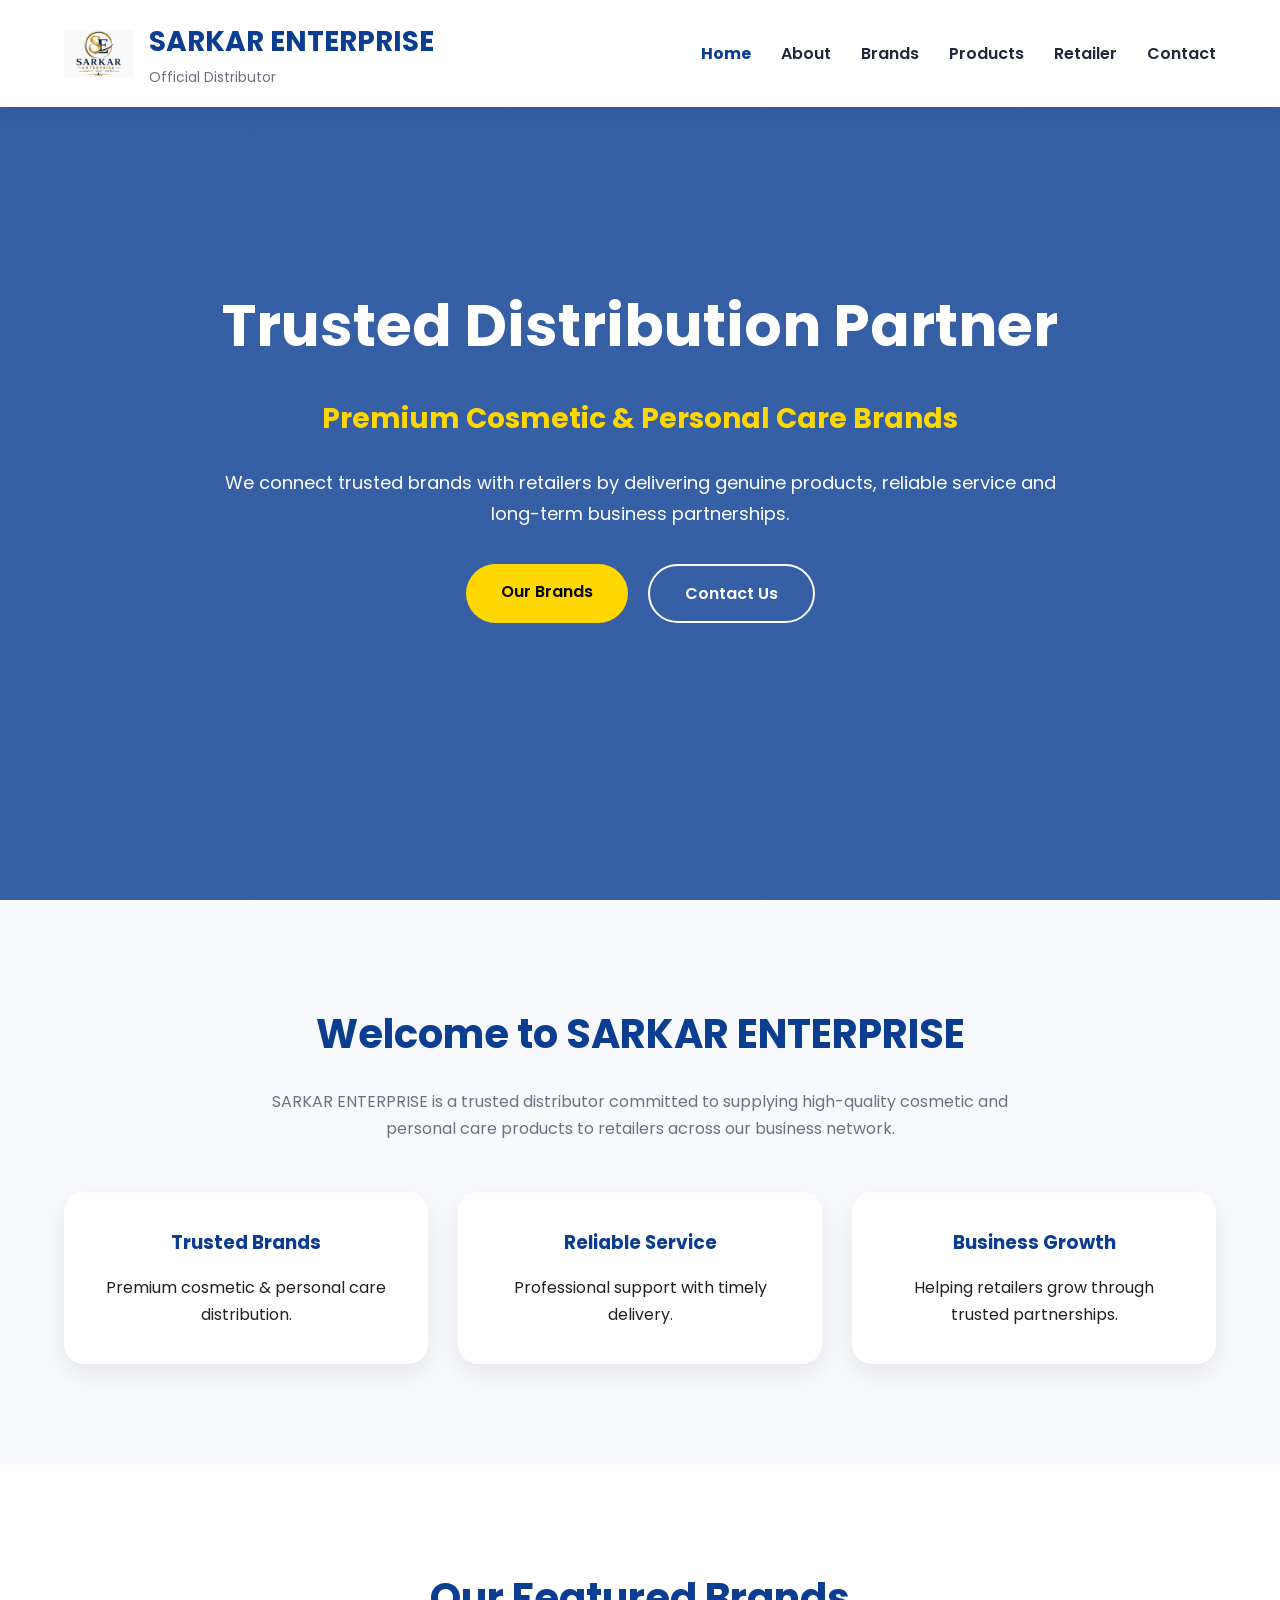
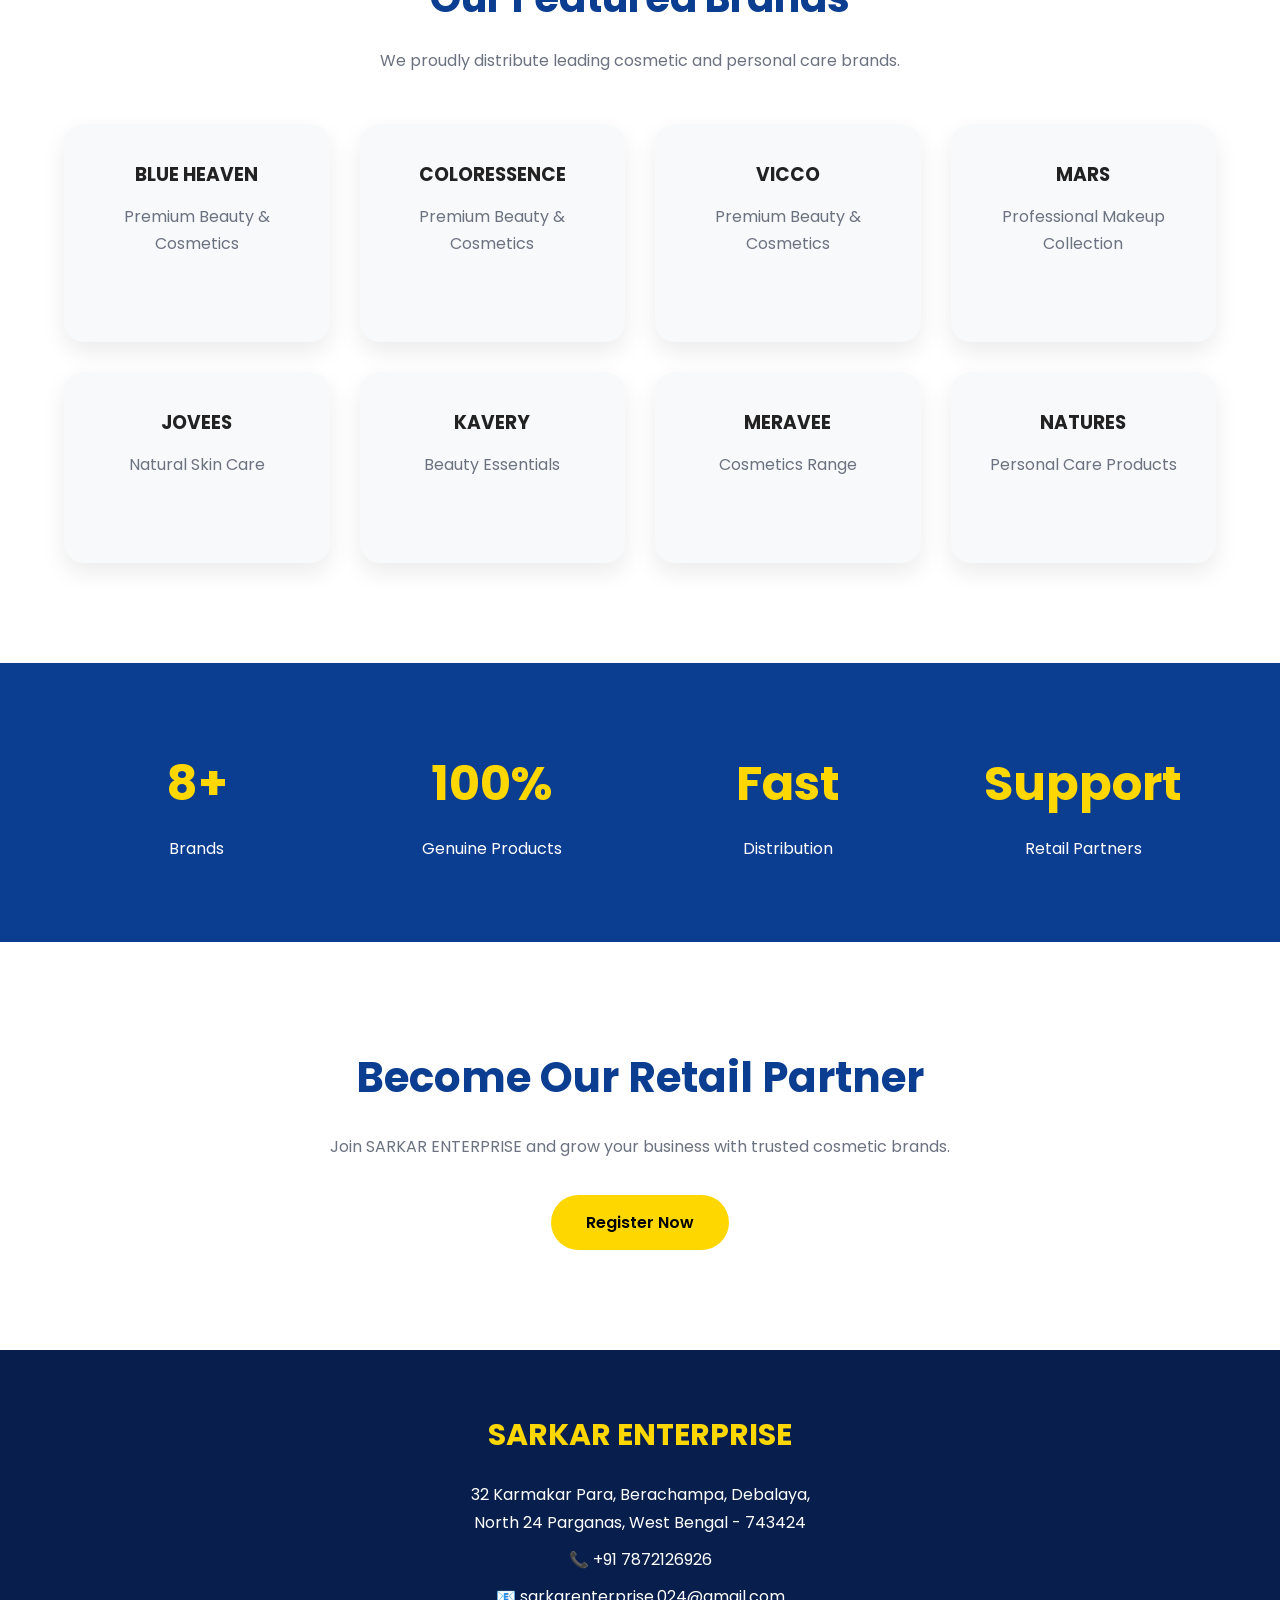
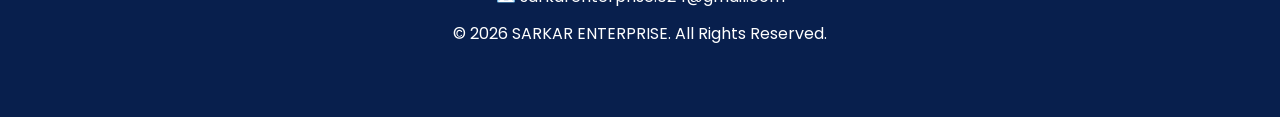
<file: index.html>
<!DOCTYPE html>
<html lang="en">
<head>

<meta charset="UTF-8">
<meta name="viewport" content="width=device-width, initial-scale=1.0">

<title>SARKAR ENTERPRISE | Official Distributor</title>

<meta name="description" content="Official website of SARKAR ENTERPRISE - Distributor of Premium Cosmetic & Personal Care Brands.">

<meta name="keywords" content="Sarkar Enterprise, Blue Heaven, Mars, Jovees, Cosmetics Distributor">

<link rel="stylesheet" href="css/style.css">

<link rel="preconnect" href="https://fonts.googleapis.com">
<link rel="preconnect" href="https://fonts.gstatic.com" crossorigin>

<link href="https://fonts.googleapis.com/css2?family=Poppins:wght@300;400;500;600;700;800&display=swap" rel="stylesheet">

</head>

<body>

<header>

<div class="container">

<div class="logo">

<img src="images/logo.png" alt="SARKAR ENTERPRISE">

<div>

<h2>SARKAR ENTERPRISE</h2>

<p>Official Distributor</p>

</div>

</div>
<button class="menu-toggle">☰</button>
<nav>

<ul>

<li><a href="index.html">Home</a></li>

<li><a href="about.html">About</a></li>

<li><a href="brands.html">Brands</a></li>

<li><a href="products.html">Products</a></li>

<li><a href="retailer.html">Retailer</a></li>

<li><a href="contact.html">Contact</a></li>

</ul>

</nav>

</div>

</header>

<section class="hero">

<div class="hero-content">

<h1>Trusted Distribution Partner</h1>

<h3>Premium Cosmetic & Personal Care Brands</h3>

<p>

We connect trusted brands with retailers by delivering genuine products, reliable service and long-term business partnerships.

</p>

<div class="hero-buttons">

<a href="brands.html" class="btn">Our Brands</a>

<a href="contact.html" class="btn btn-outline">Contact Us</a>

</div>

</div>

</section>

<section class="overview">

<div class="container">

<h2>Welcome to SARKAR ENTERPRISE</h2>

<p>

SARKAR ENTERPRISE is a trusted distributor committed to supplying high-quality cosmetic and personal care products to retailers across our business network.

</p>

<div class="cards">

<div class="card">

<h3>Trusted Brands</h3>

<p>Premium cosmetic & personal care distribution.</p>

</div>

<div class="card">

<h3>Reliable Service</h3>

<p>Professional support with timely delivery.</p>

</div>

<div class="card">

<h3>Business Growth</h3>

<p>Helping retailers grow through trusted partnerships.</p>

</div>

</div>

</div>

</section>
<section class="featured-brands">

<div class="container">

<h2>Our Featured Brands</h2>

<p>
We proudly distribute leading cosmetic and personal care brands.
</p>

<div class="brand-grid">

<div class="brand-box">
<h3>BLUE HEAVEN</h3>
<p>Premium Beauty & Cosmetics</p>
</div>

  <div class="brand-box">
<h3>COLORESSENCE</h3>
<p>Premium Beauty & Cosmetics</p>
</div>

  <div class="brand-box">
<h3>VICCO</h3>
<p>Premium Beauty & Cosmetics</p>
</div>
  
<div class="brand-box">
<h3>MARS</h3>
<p>Professional Makeup Collection</p>
</div>

<div class="brand-box">
<h3>JOVEES</h3>
<p>Natural Skin Care</p>
</div>

<div class="brand-box">
<h3>KAVERY</h3>
<p>Beauty Essentials</p>
</div>

<div class="brand-box">
<h3>MERAVEE</h3>
<p>Cosmetics Range</p>
</div>

<div class="brand-box">
<h3>NATURES</h3>
<p>Personal Care Products</p>
</div>

</div>

</div>

</section>

<section class="business-stats">

<div class="container">

<div class="stat-box">
<h2>8+</h2>
<p>Brands</p>
</div>

<div class="stat-box">
<h2>100%</h2>
<p>Genuine Products</p>
</div>

<div class="stat-box">
<h2>Fast</h2>
<p>Distribution</p>
</div>

<div class="stat-box">
<h2>Support</h2>
<p>Retail Partners</p>
</div>

</div>

</section>

<section class="cta">

<div class="container">

<h2>Become Our Retail Partner</h2>

<p>
Join SARKAR ENTERPRISE and grow your business with trusted cosmetic brands.
</p>

<a href="retailer.html" class="btn">
Register Now
</a>

</div>

</section>

<footer>

<div class="container">

<h3>SARKAR ENTERPRISE</h3>

<p>
32 Karmakar Para, Berachampa, Debalaya,<br>
North 24 Parganas, West Bengal - 743424
</p>

<p>
📞 +91 7872126926
</p>

<p>
📧 sarkarenterprise.024@gmail.com
</p>

<p>
© 2026 SARKAR ENTERPRISE. All Rights Reserved.
</p>

</div>

</footer>

<script src="js/script.js"></script>

</body>
</html>
</file>
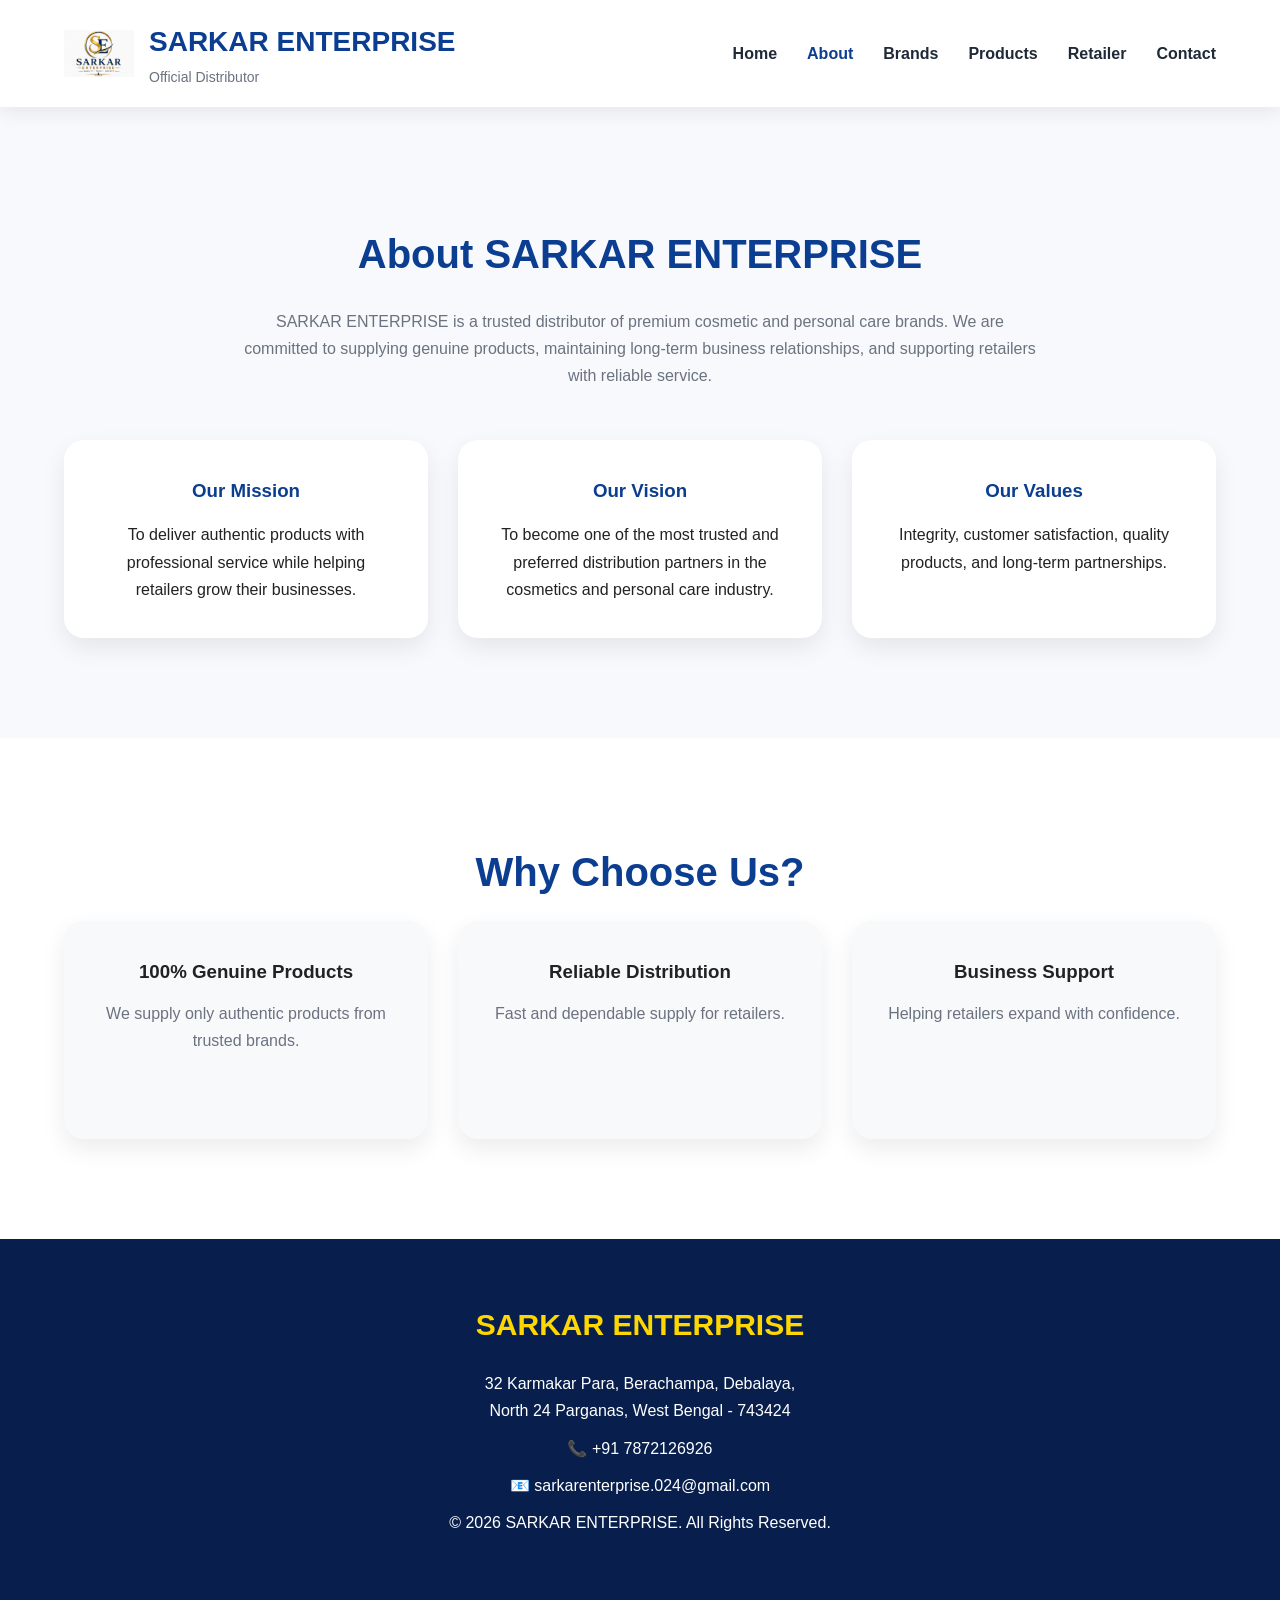
<file: about.html>
<!DOCTYPE html>
<html lang="en">
<head>

<meta charset="UTF-8">
<meta name="viewport" content="width=device-width, initial-scale=1.0">

<title>About Us | SARKAR ENTERPRISE</title>

<link rel="stylesheet" href="css/style.css">

</head>

<body>

<header>

<div class="container">

<div class="logo">

<img src="images/logo.png" alt="SARKAR ENTERPRISE">

<div>
<h2>SARKAR ENTERPRISE</h2>
<p>Official Distributor</p>
</div>

</div>

<nav>

<ul>

<li><a href="index.html">Home</a></li>
<li><a href="about.html">About</a></li>
<li><a href="brands.html">Brands</a></li>
<li><a href="products.html">Products</a></li>
<li><a href="retailer.html">Retailer</a></li>
<li><a href="contact.html">Contact</a></li>

</ul>

</nav>

</div>

</header>

<section class="overview" style="margin-top:120px;">

<div class="container">

<h2>About SARKAR ENTERPRISE</h2>

<p>

SARKAR ENTERPRISE is a trusted distributor of premium cosmetic and personal care brands. We are committed to supplying genuine products, maintaining long-term business relationships, and supporting retailers with reliable service.

</p>

<div class="cards">

<div class="card">

<h3>Our Mission</h3>

<p>

To deliver authentic products with professional service while helping retailers grow their businesses.

</p>

</div>

<div class="card">

<h3>Our Vision</h3>

<p>

To become one of the most trusted and preferred distribution partners in the cosmetics and personal care industry.

</p>

</div>

<div class="card">

<h3>Our Values</h3>

<p>

Integrity, customer satisfaction, quality products, and long-term partnerships.

</p>

</div>

</div>

</div>

</section>

<section class="featured-brands">

<div class="container">

<h2>Why Choose Us?</h2>

<div class="brand-grid">

<div class="brand-box">

<h3>100% Genuine Products</h3>

<p>We supply only authentic products from trusted brands.</p>

</div>

<div class="brand-box">

<h3>Reliable Distribution</h3>

<p>Fast and dependable supply for retailers.</p>

</div>

<div class="brand-box">

<h3>Business Support</h3>

<p>Helping retailers expand with confidence.</p>

</div>

</div>

</div>

</section>

<footer>

<div class="container">

<h3>SARKAR ENTERPRISE</h3>

<p>32 Karmakar Para, Berachampa, Debalaya,<br>North 24 Parganas, West Bengal - 743424</p>

<p>📞 +91 7872126926</p>

<p>📧 sarkarenterprise.024@gmail.com</p>

<p>© 2026 SARKAR ENTERPRISE. All Rights Reserved.</p>

</div>

</footer>

<script src="js/script.js"></script>

</body>
</html>
</file>
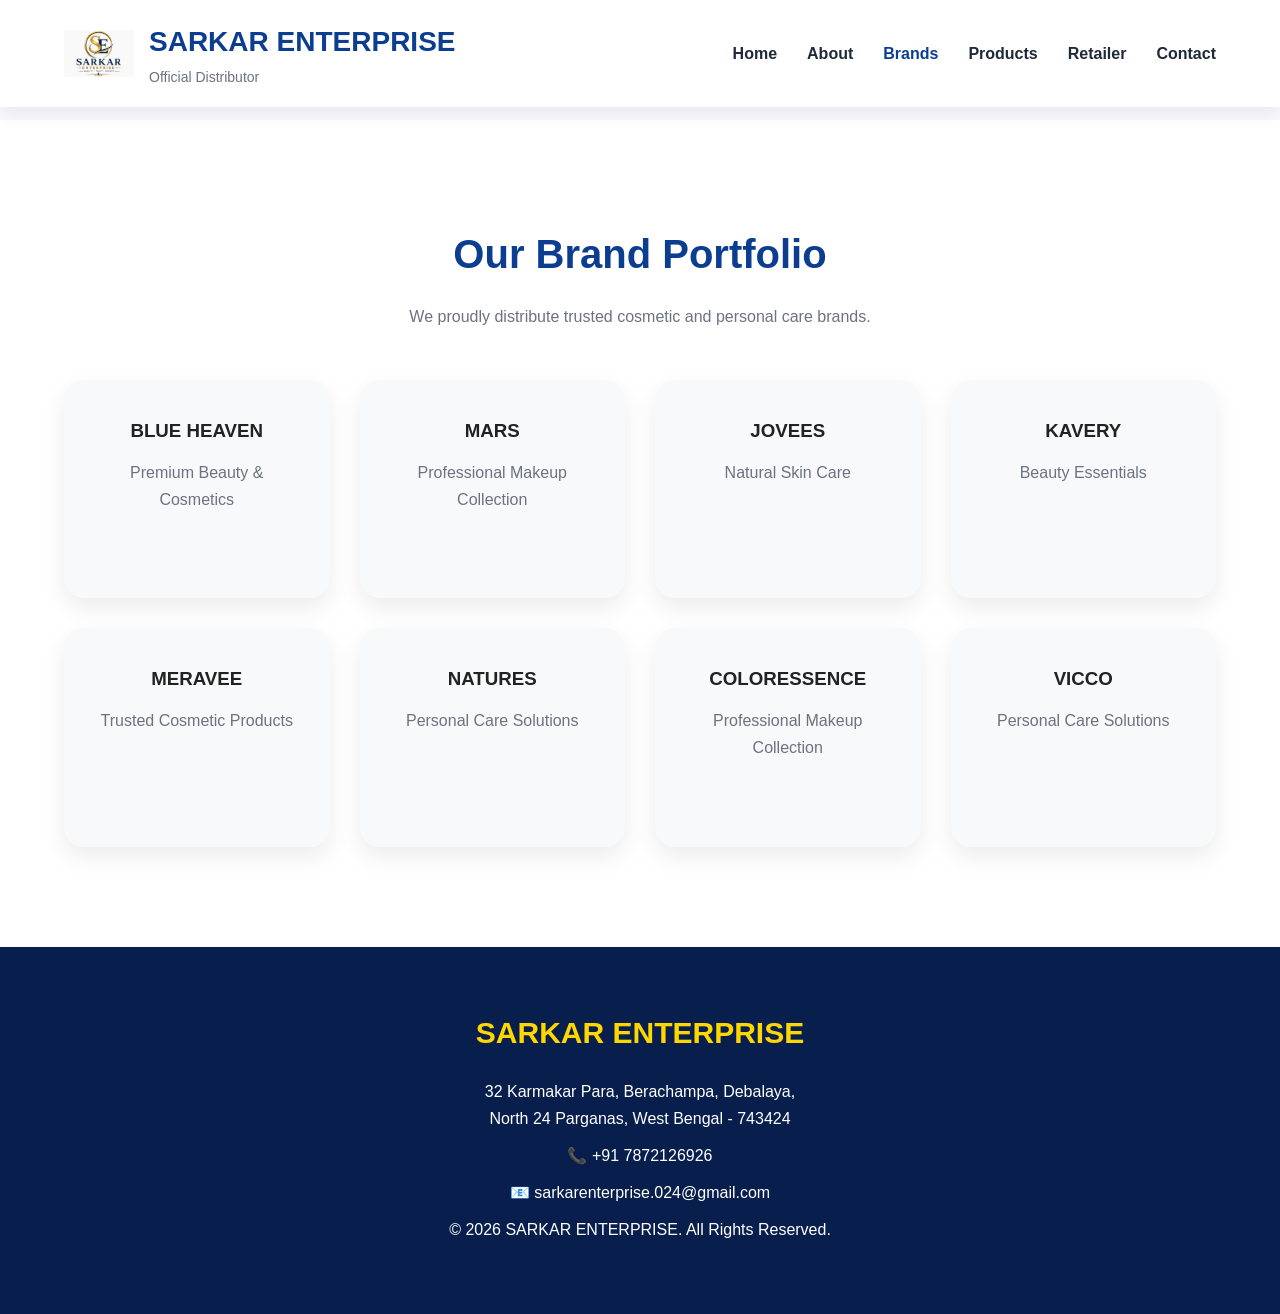
<file: brands.html>
<!DOCTYPE html>
<html lang="en">
<head>
<meta charset="UTF-8">
<meta name="viewport" content="width=device-width, initial-scale=1.0">

<title>Our Brands | SARKAR ENTERPRISE</title>

<link rel="stylesheet" href="css/style.css">
</head>

<body>

<header>
<div class="container">

<div class="logo">
<img src="images/logo.png" alt="SARKAR ENTERPRISE">

<div>
<h2>SARKAR ENTERPRISE</h2>
<p>Official Distributor</p>
</div>

</div>

<nav>
<ul>
<li><a href="index.html">Home</a></li>
<li><a href="about.html">About</a></li>
<li><a href="brands.html">Brands</a></li>
<li><a href="products.html">Products</a></li>
<li><a href="retailer.html">Retailer</a></li>
<li><a href="contact.html">Contact</a></li>
</ul>
</nav>

</div>
</header>

<section class="featured-brands" style="margin-top:120px;">

<div class="container">

<h2>Our Brand Portfolio</h2>

<p>
We proudly distribute trusted cosmetic and personal care brands.
</p>

<div class="brand-grid">

<div class="brand-box">
<h3>BLUE HEAVEN</h3>
<p>Premium Beauty & Cosmetics</p>
</div>

<div class="brand-box">
<h3>MARS</h3>
<p>Professional Makeup Collection</p>
</div>

<div class="brand-box">
<h3>JOVEES</h3>
<p>Natural Skin Care</p>
</div>

<div class="brand-box">
<h3>KAVERY</h3>
<p>Beauty Essentials</p>
</div>

<div class="brand-box">
<h3>MERAVEE</h3>
<p>Trusted Cosmetic Products</p>
</div>

<div class="brand-box">
<h3>NATURES</h3>
<p>Personal Care Solutions</p>
</div>

  <div class="brand-box">
<h3>COLORESSENCE</h3>
<p>Professional Makeup Collection</p>
</div>

  <div class="brand-box">
<h3>VICCO</h3>
<p>Personal Care Solutions</p>
</div>
  
</div>

</div>

</section>

<footer>

<div class="container">

<h3>SARKAR ENTERPRISE</h3>

<p>
32 Karmakar Para, Berachampa, Debalaya,<br>
North 24 Parganas, West Bengal - 743424
</p>

<p>📞 +91 7872126926</p>

<p>📧 sarkarenterprise.024@gmail.com</p>

<p>© 2026 SARKAR ENTERPRISE. All Rights Reserved.</p>

</div>

</footer>

<script src="js/script.js"></script>

</body>
</html>
</file>
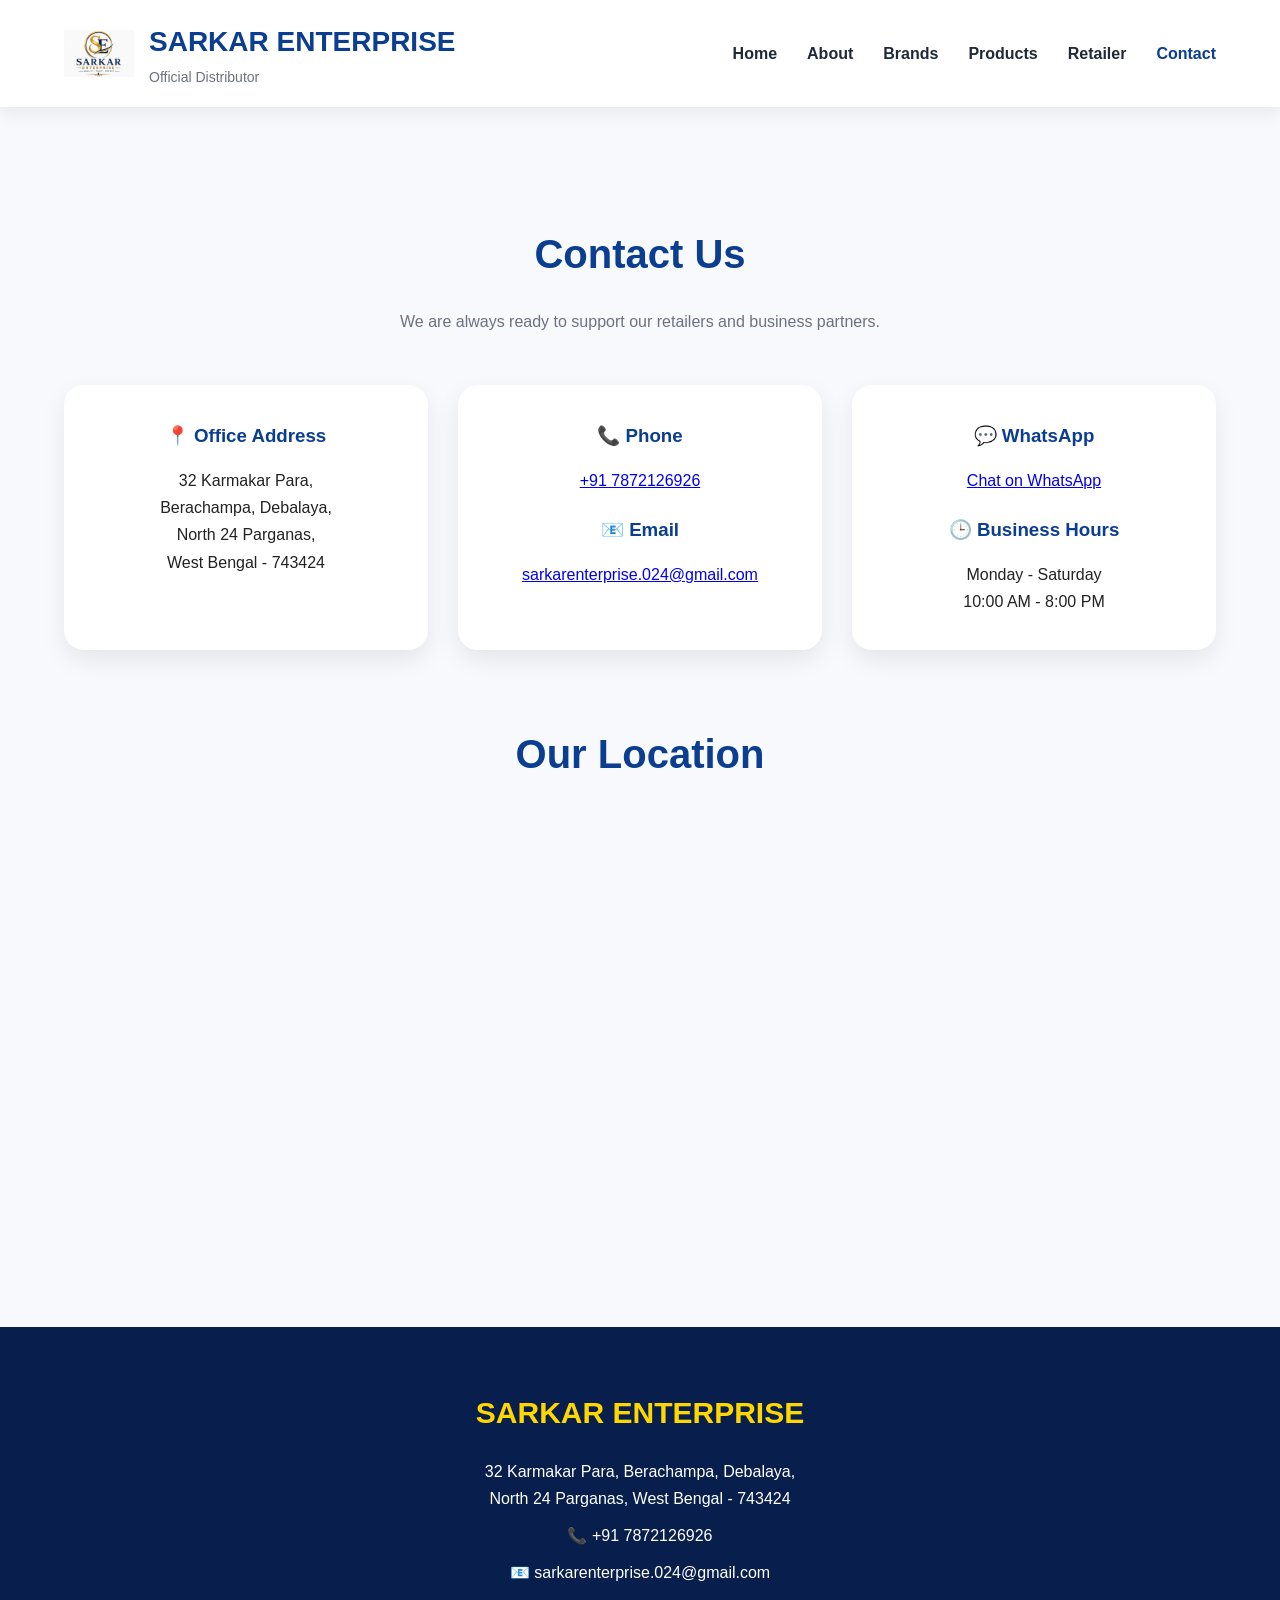
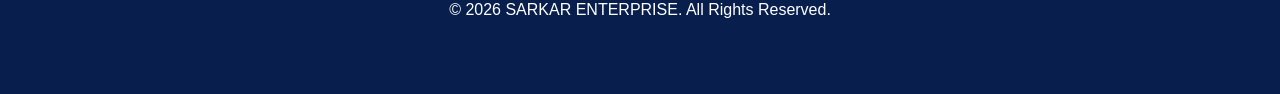
<file: contact.html>
<!DOCTYPE html>
<html lang="en">
<head>
<meta charset="UTF-8">
<meta name="viewport" content="width=device-width, initial-scale=1.0">

<title>Contact Us | SARKAR ENTERPRISE</title>

<link rel="stylesheet" href="css/style.css">
</head>

<body>

<header>
<div class="container">

<div class="logo">
<img src="images/logo.png" alt="SARKAR ENTERPRISE">

<div>
<h2>SARKAR ENTERPRISE</h2>
<p>Official Distributor</p>
</div>

</div>

<nav>
<ul>
<li><a href="index.html">Home</a></li>
<li><a href="about.html">About</a></li>
<li><a href="brands.html">Brands</a></li>
<li><a href="products.html">Products</a></li>
<li><a href="retailer.html">Retailer</a></li>
<li><a href="contact.html">Contact</a></li>
</ul>
</nav>

</div>
</header>

<section class="overview" style="margin-top:120px;">

<div class="container">

<h2>Contact Us</h2>

<p>
We are always ready to support our retailers and business partners.
</p>

<div class="cards">

<div class="card">
<h3>📍 Office Address</h3>
<p>
32 Karmakar Para,<br>
Berachampa, Debalaya,<br>
North 24 Parganas,<br>
West Bengal - 743424
</p>
</div>

<div class="card">
<h3>📞 Phone</h3>
<p>
<a href="tel:+917872126926">+91 7872126926</a>
</p>

<h3 style="margin-top:20px;">📧 Email</h3>
<p>
<a href="mailto:sarkarenterprise.024@gmail.com">
sarkarenterprise.024@gmail.com
</a>
</p>
</div>

<div class="card">
<h3>💬 WhatsApp</h3>

<p>
<a href="https://wa.me/917872126926" target="_blank">
Chat on WhatsApp
</a>
</p>

<h3 style="margin-top:20px;">🕒 Business Hours</h3>

<p>
Monday - Saturday<br>
10:00 AM - 8:00 PM
</p>

</div>

</div>

<h2 style="margin-top:70px;">Our Location</h2>

<div style="margin-top:30px;">

<iframe
src="https://www.google.com/maps?q=Berachampa,West%20Bengal&output=embed"
width="100%"
height="400"
style="border:0;border-radius:20px;"
loading="lazy">
</iframe>

</div>

</div>

</section>

<footer>

<div class="container">

<h3>SARKAR ENTERPRISE</h3>

<p>
32 Karmakar Para, Berachampa, Debalaya,<br>
North 24 Parganas, West Bengal - 743424
</p>

<p>📞 +91 7872126926</p>

<p>📧 sarkarenterprise.024@gmail.com</p>

<p>© 2026 SARKAR ENTERPRISE. All Rights Reserved.</p>

</div>

</footer>

<script src="js/script.js"></script>

</body>
</html>
</file>
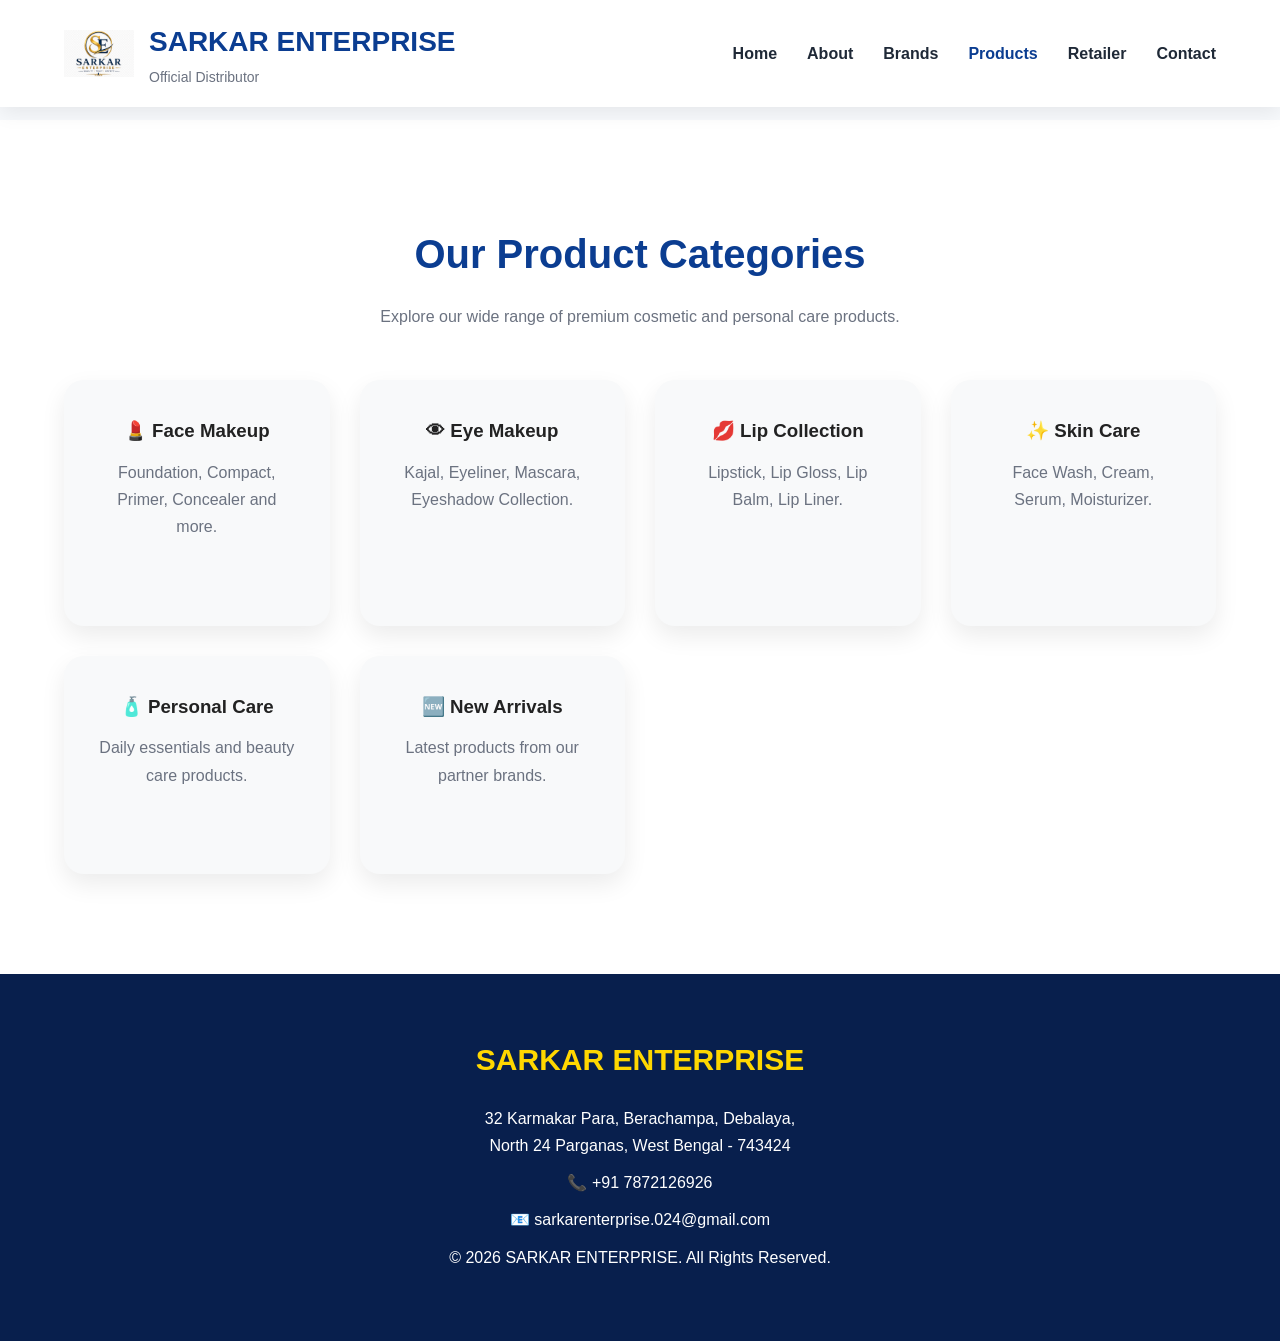
<file: products.html>
<!DOCTYPE html>
<html lang="en">
<head>
<meta charset="UTF-8">
<meta name="viewport" content="width=device-width, initial-scale=1.0">

<title>Products | SARKAR ENTERPRISE</title>

<link rel="stylesheet" href="css/style.css">
</head>

<body>

<header>
<div class="container">

<div class="logo">
<img src="images/logo.png" alt="SARKAR ENTERPRISE">

<div>
<h2>SARKAR ENTERPRISE</h2>
<p>Official Distributor</p>
</div>

</div>

<nav>
<ul>
<li><a href="index.html">Home</a></li>
<li><a href="about.html">About</a></li>
<li><a href="brands.html">Brands</a></li>
<li><a href="products.html">Products</a></li>
<li><a href="retailer.html">Retailer</a></li>
<li><a href="contact.html">Contact</a></li>
</ul>
</nav>

</div>
</header>

<section class="featured-brands" style="margin-top:120px;">

<div class="container">

<h2>Our Product Categories</h2>

<p>
Explore our wide range of premium cosmetic and personal care products.
</p>

<div class="brand-grid">

<div class="brand-box">
<h3>💄 Face Makeup</h3>
<p>Foundation, Compact, Primer, Concealer and more.</p>
</div>

<div class="brand-box">
<h3>👁 Eye Makeup</h3>
<p>Kajal, Eyeliner, Mascara, Eyeshadow Collection.</p>
</div>

<div class="brand-box">
<h3>💋 Lip Collection</h3>
<p>Lipstick, Lip Gloss, Lip Balm, Lip Liner.</p>
</div>

<div class="brand-box">
<h3>✨ Skin Care</h3>
<p>Face Wash, Cream, Serum, Moisturizer.</p>
</div>

<div class="brand-box">
<h3>🧴 Personal Care</h3>
<p>Daily essentials and beauty care products.</p>
</div>

<div class="brand-box">
<h3>🆕 New Arrivals</h3>
<p>Latest products from our partner brands.</p>
</div>

</div>

</div>

</section>

<footer>

<div class="container">

<h3>SARKAR ENTERPRISE</h3>

<p>
32 Karmakar Para, Berachampa, Debalaya,<br>
North 24 Parganas, West Bengal - 743424
</p>

<p>📞 +91 7872126926</p>

<p>📧 sarkarenterprise.024@gmail.com</p>

<p>© 2026 SARKAR ENTERPRISE. All Rights Reserved.</p>

</div>

</footer>

<script src="js/script.js"></script>

</body>
</html>
</file>
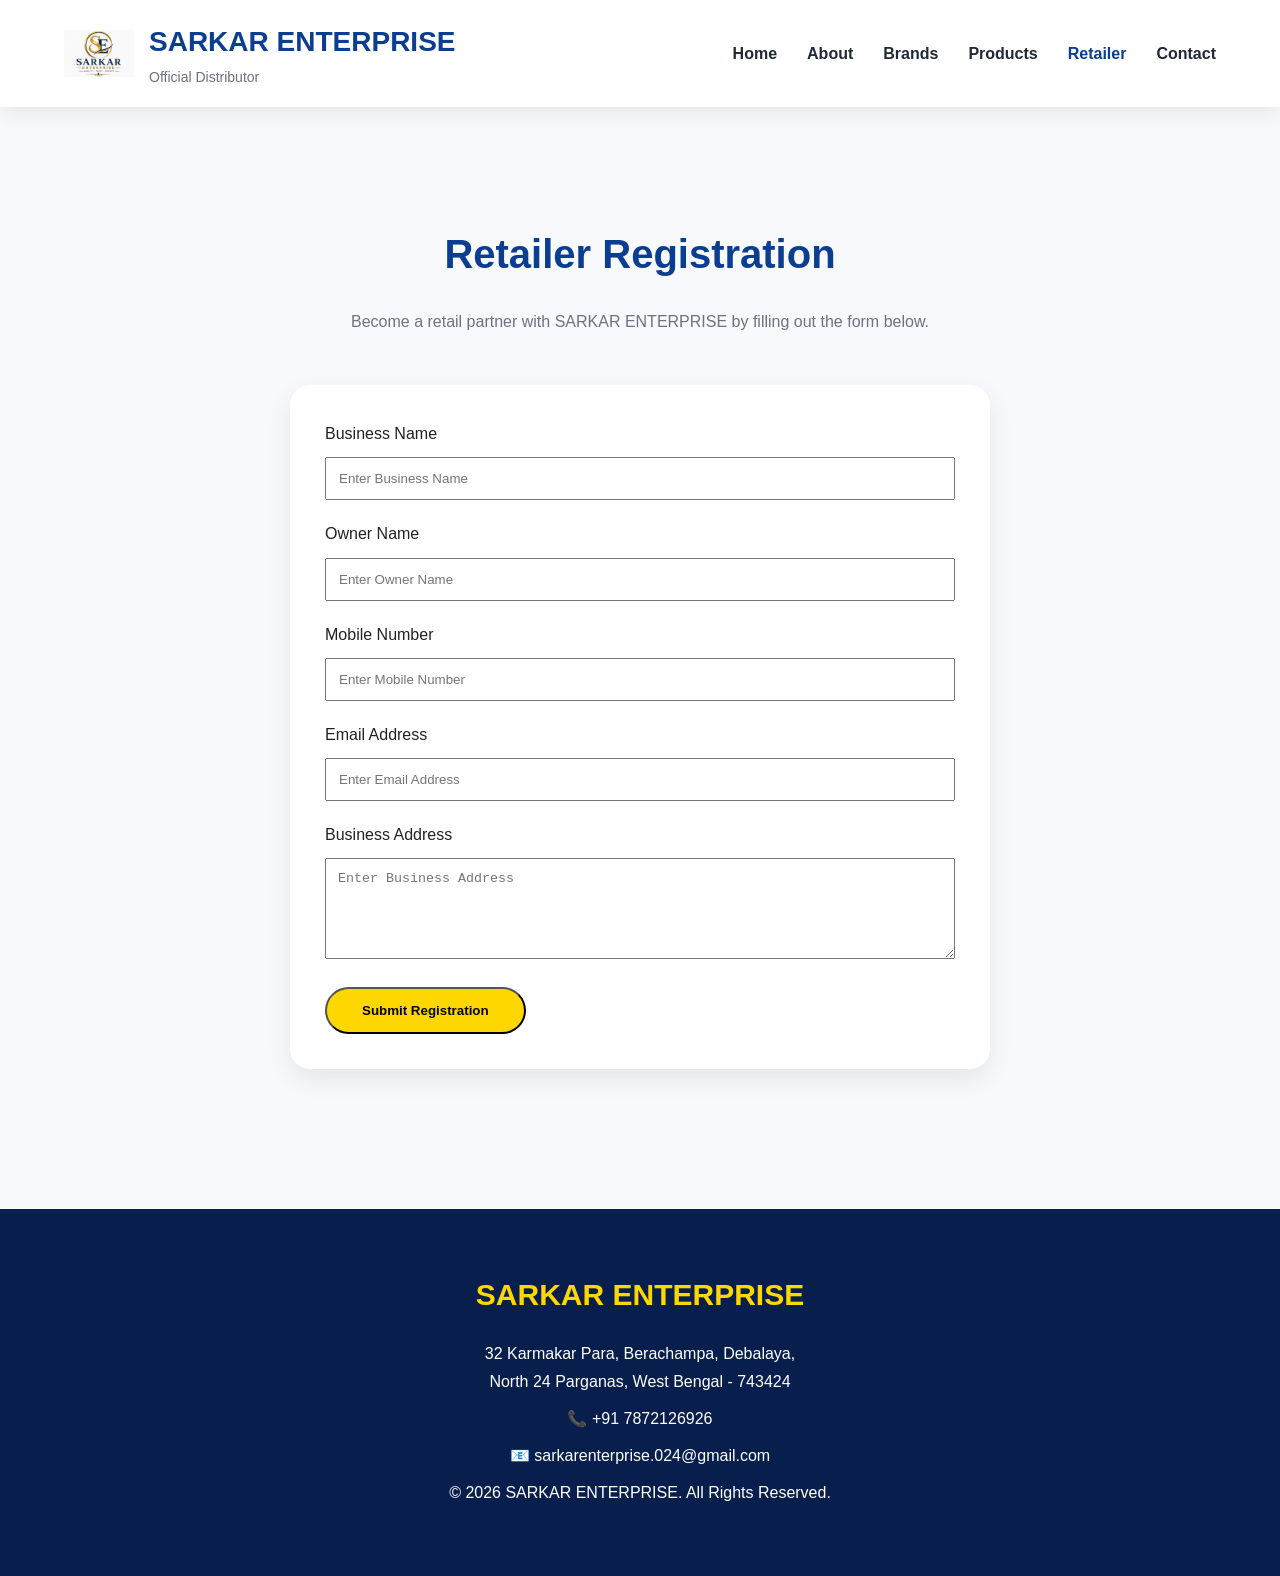
<file: retailer.html>
<!DOCTYPE html>
<html lang="en">
<head>
<meta charset="UTF-8">
<meta name="viewport" content="width=device-width, initial-scale=1.0">

<title>Retailer Registration | SARKAR ENTERPRISE</title>

<link rel="stylesheet" href="css/style.css">
</head>

<body>

<header>
<div class="container">

<div class="logo">
<img src="images/logo.png" alt="SARKAR ENTERPRISE">

<div>
<h2>SARKAR ENTERPRISE</h2>
<p>Official Distributor</p>
</div>

</div>

<nav>
<ul>
<li><a href="index.html">Home</a></li>
<li><a href="about.html">About</a></li>
<li><a href="brands.html">Brands</a></li>
<li><a href="products.html">Products</a></li>
<li><a href="retailer.html">Retailer</a></li>
<li><a href="contact.html">Contact</a></li>
</ul>
</nav>

</div>
</header>

<section class="overview" style="margin-top:120px;">

<div class="container">

<h2>Retailer Registration</h2>

<p>
Become a retail partner with SARKAR ENTERPRISE by filling out the form below.
</p>

<form class="card" style="max-width:700px;margin:40px auto;text-align:left;">

<label>Business Name</label><br>
<input type="text" placeholder="Enter Business Name" required style="width:100%;padding:12px;margin:10px 0 20px;">

<label>Owner Name</label><br>
<input type="text" placeholder="Enter Owner Name" required style="width:100%;padding:12px;margin:10px 0 20px;">

<label>Mobile Number</label><br>
<input type="tel" placeholder="Enter Mobile Number" required style="width:100%;padding:12px;margin:10px 0 20px;">

<label>Email Address</label><br>
<input type="email" placeholder="Enter Email Address" style="width:100%;padding:12px;margin:10px 0 20px;">

<label>Business Address</label><br>
<textarea placeholder="Enter Business Address" rows="5" style="width:100%;padding:12px;margin:10px 0 20px;"></textarea>

<button class="btn" type="submit">Submit Registration</button>

</form>

</div>

</section>

<footer>

<div class="container">

<h3>SARKAR ENTERPRISE</h3>

<p>32 Karmakar Para, Berachampa, Debalaya,<br>
North 24 Parganas, West Bengal - 743424</p>

<p>📞 +91 7872126926</p>

<p>📧 sarkarenterprise.024@gmail.com</p>

<p>© 2026 SARKAR ENTERPRISE. All Rights Reserved.</p>

</div>

</footer>

<script src="js/script.js"></script>

</body>
</html>
</file>
<file: css/style.css>
/* ===================================
   SARKAR ENTERPRISE V2
   style.css - Part 2A
=================================== */

*{
    margin:0;
    padding:0;
    box-sizing:border-box;
}

html{
    scroll-behavior:smooth;
}

body{
    font-family:'Poppins',sans-serif;
    background:#f7f9fc;
    color:#222;
    line-height:1.7;
}

:root{
    --primary:#0B3D91;
    --secondary:#FFD700;
    --dark:#1f2937;
    --light:#ffffff;
    --gray:#6b7280;
    --bg:#f7f9fc;
}

.container{
    width:90%;
    max-width:1200px;
    margin:auto;
}

/* ================= HEADER ================= */

header{
    position:fixed;
    top:0;
    left:0;
    width:100%;
    background:#fff;
    box-shadow:0 5px 20px rgba(0,0,0,.08);
    z-index:1000;
}

header .container{
    display:flex;
    justify-content:space-between;
    align-items:center;
    padding:18px 0;
}

.logo{
    display:flex;
    align-items:center;
    gap:15px;
}

.logo img{
    width:70px;
    height:70px;
    object-fit:contain;
}

.logo h2{
    color:var(--primary);
    font-size:28px;
}

.logo p{
    color:var(--gray);
    font-size:14px;
}

nav ul{
    display:flex;
    list-style:none;
    gap:30px;
}

nav a{
    text-decoration:none;
    color:var(--dark);
    font-weight:600;
    transition:.3s;
}

nav a:hover{
    color:var(--primary);
}

/* ================= HERO ================= */

.hero{
    height:100vh;
    display:flex;
    align-items:center;
    justify-content:center;
    text-align:center;
    color:#fff;
    padding:0 20px;
    background:
    linear-gradient(rgba(11,61,145,.82),rgba(11,61,145,.82)),
    url("../images/hero.jpg") center/cover no-repeat;
}

.hero-content{
    max-width:850px;
}

.hero h1{
    font-size:58px;
    margin-bottom:20px;
}

.hero h3{
    color:var(--secondary);
    font-size:28px;
    margin-bottom:25px;
}

.hero p{
    font-size:18px;
    margin-bottom:35px;
}

.hero-buttons{
    display:flex;
    justify-content:center;
    gap:20px;
    flex-wrap:wrap;
}

/* ================= BUTTON ================= */

.btn{
    display:inline-block;
    padding:14px 35px;
    background:var(--secondary);
    color:#000;
    text-decoration:none;
    border-radius:50px;
    font-weight:600;
    transition:.3s;
}

.btn:hover{
    transform:translateY(-4px);
}

.btn-outline{
    background:transparent;
    border:2px solid #fff;
    color:#fff;
}

/* ================= OVERVIEW ================= */

.overview{
    padding:100px 0;
}

.overview h2{
    text-align:center;
    color:var(--primary);
    font-size:40px;
    margin-bottom:20px;
}

.overview> .container> p{
    text-align:center;
    max-width:800px;
    margin:0 auto 50px;
    color:var(--gray);
}

.cards{
    display:grid;
    grid-template-columns:repeat(auto-fit,minmax(260px,1fr));
    gap:30px;
}

.card{
    background:#fff;
    padding:35px;
    border-radius:20px;
    text-align:center;
    box-shadow:0 10px 25px rgba(0,0,0,.08);
    transition:.3s;
}

.card:hover{
    transform:translateY(-10px);
}

.card h3{
    color:var(--primary);
    margin-bottom:15px;
}/* ================= FEATURED BRANDS ================= */

.featured-brands{
    padding:100px 0;
    background:#fff;
}

.featured-brands h2{
    text-align:center;
    color:var(--primary);
    font-size:40px;
    margin-bottom:15px;
}

.featured-brands p{
    text-align:center;
    color:var(--gray);
    margin-bottom:50px;
}

.brand-grid{
    display:grid;
    grid-template-columns:repeat(auto-fit,minmax(250px,1fr));
    gap:30px;
}

.brand-box{
    background:#f8f9fa;
    border-radius:20px;
    padding:35px;
    text-align:center;
    transition:.3s;
    box-shadow:0 10px 25px rgba(0,0,0,.08);
}

.brand-box:hover{
    transform:translateY(-10px);
    background:var(--primary);
    color:#fff;
}

.brand-box h3{
    margin-bottom:12px;
}

/* ================= BUSINESS STATS ================= */

.business-stats{
    background:var(--primary);
    padding:80px 0;
}

.business-stats .container{
    display:grid;
    grid-template-columns:repeat(auto-fit,minmax(200px,1fr));
    gap:30px;
    text-align:center;
}

.stat-box h2{
    color:var(--secondary);
    font-size:48px;
}

.stat-box p{
    color:#fff;
    margin-top:10px;
}

/* ================= CTA ================= */

.cta{
    padding:100px 20px;
    text-align:center;
    background:#fff;
}

.cta h2{
    color:var(--primary);
    font-size:42px;
    margin-bottom:20px;
}

.cta p{
    max-width:700px;
    margin:0 auto 35px;
    color:var(--gray);
}

/* ================= FOOTER ================= */

footer{
    background:#081f4d;
    color:#fff;
    text-align:center;
    padding:60px 20px;
}

footer h3{
    color:var(--secondary);
    font-size:30px;
    margin-bottom:20px;
}

footer p{
    margin:10px 0;
}

/* ================= RESPONSIVE ================= */

@media(max-width:768px){

header .container{
    flex-direction:column;
}

nav ul{
    flex-direction:column;
    gap:15px;
    margin-top:20px;
    text-align:center;
}

.hero{
    height:auto;
    padding:150px 20px 80px;
}

.hero h1{
    font-size:38px;
}

.hero h3{
    font-size:22px;
}

.logo h2{
    font-size:22px;
}

.overview h2,
.featured-brands h2,
.cta h2{
    font-size:30px;
}

}
/* Animation */

.card,
.brand-box,
.stat-box,
.cta{
    opacity:0;
    transform:translateY(40px);
    transition:.8s ease;
}

.show{
    opacity:1;
    transform:translateY(0);
}

nav a.active{
    color:var(--primary);
    font-weight:700;
}
/* Mobile Menu */

.menu-toggle{
    display:none;
    font-size:28px;
    background:none;
    border:none;
    cursor:pointer;
}


@media(max-width:768px){

.menu-toggle{
    display:block;
}

header .container{
    flex-direction:row;
    justify-content:space-between;
}

nav{
    display:none;
    width:100%;
}

nav.active{
    display:block;
}

nav ul{
    flex-direction:column;
    background:#fff;
    padding:20px;
}

}
/* ================= MOBILE MENU ================= */

.menu-toggle{
    display:none;
    font-size:30px;
    background:none;
    border:none;
    color:var(--primary);
    cursor:pointer;
}


@media(max-width:768px){

header .container{
    flex-direction:row;
    justify-content:space-between;
    align-items:center;
}


.menu-toggle{
    display:block;
}


nav{
    display:none;
    position:absolute;
    top:100%;
    left:0;
    width:100%;
    background:#fff;
    box-shadow:0 10px 20px rgba(0,0,0,.08);
}


nav.active{
    display:block;
}


nav ul{
    flex-direction:column;
    padding:20px;
    gap:15px;
}

}
/* ================= HERO ================= */

.hero{

    height:100vh;
    display:flex;
    align-items:center;
    justify-content:center;
    text-align:center;
    color:#fff;
    padding:0 20px;

    background:
    linear-gradient(rgba(11,61,145,.82),rgba(11,61,145,.82)),
    url("../images/hero.jpg") center/cover no-repeat;

}


.hero-content{

    max-width:850px;

}


.hero h1{

    font-size:58px;
    margin-bottom:20px;

}


.hero h3{

    color:var(--secondary);
    font-size:28px;
    margin-bottom:25px;

}


.hero p{

    font-size:18px;
    margin-bottom:35px;

}


.hero-buttons{

    display:flex;
    justify-content:center;
    gap:20px;
    flex-wrap:wrap;

}


/* ================= BUTTON ================= */

.btn{

    display:inline-block;
    padding:14px 35px;
    background:var(--secondary);
    color:#000;
    text-decoration:none;
    border-radius:50px;
    font-weight:600;
    transition:.3s;

}


.btn:hover{

    transform:translateY(-4px);

}


.btn-outline{

    background:transparent;
    border:2px solid #fff;
    color:#fff;

}


/* ================= OVERVIEW ================= */

.overview{

    padding:100px 0;

}


.overview h2{

    text-align:center;
    color:var(--primary);
    font-size:40px;
    margin-bottom:20px;

}


.overview > .container > p{

    text-align:center;
    max-width:800px;
    margin:0 auto 50px;
    color:var(--gray);

}


.cards{

    display:grid;
    grid-template-columns:repeat(auto-fit,minmax(260px,1fr));
    gap:30px;

}


.card{

    background:#fff;
    padding:35px;
    border-radius:20px;
    text-align:center;
    box-shadow:0 10px 25px rgba(0,0,0,.08);
    transition:.3s;

}


.card:hover{

    transform:translateY(-10px);

}


.card h3{

    color:var(--primary);
    margin-bottom:15px;

}


/* ================= FEATURED BRANDS ================= */

.featured-brands{

    padding:100px 0;
    background:#fff;

}


.featured-brands h2{

    text-align:center;
    color:var(--primary);
    font-size:40px;
    margin-bottom:15px;

}


.featured-brands p{

    text-align:center;
    color:var(--gray);
    margin-bottom:50px;

}


.brand-grid{

    display:grid;
    grid-template-columns:repeat(auto-fit,minmax(250px,1fr));
    gap:30px;

}


.brand-box{

    background:#f8f9fa;
    border-radius:20px;
    padding:35px;
    text-align:center;
    transition:.3s;
    box-shadow:0 10px 25px rgba(0,0,0,.08);

}


.brand-box:hover{

    transform:translateY(-10px);
    background:var(--primary);
    color:#fff;

}


.brand-box h3{

    margin-bottom:12px;

}
/* ================= MOBILE MENU FINAL ================= */

.menu-toggle{
    display:none;
    font-size:30px;
    background:none;
    border:none;
    color:#0B3D91;
    cursor:pointer;
}


/* Mobile Device */

@media(max-width:768px){

header .container{
    flex-direction:row;
    justify-content:space-between;
    align-items:center;
}


.menu-toggle{
    display:block;
}


nav{
    display:none;
    position:absolute;
    top:100%;
    left:0;
    width:100%;
    background:#ffffff;
    box-shadow:0 10px 20px rgba(0,0,0,.08);
}


nav.active{
    display:block !important;
}


nav ul{
    display:flex;
    flex-direction:column;
    gap:15px;
    padding:20px;
    text-align:center;
}


nav a{
    display:block;
    padding:10px;
}

}
</file>
